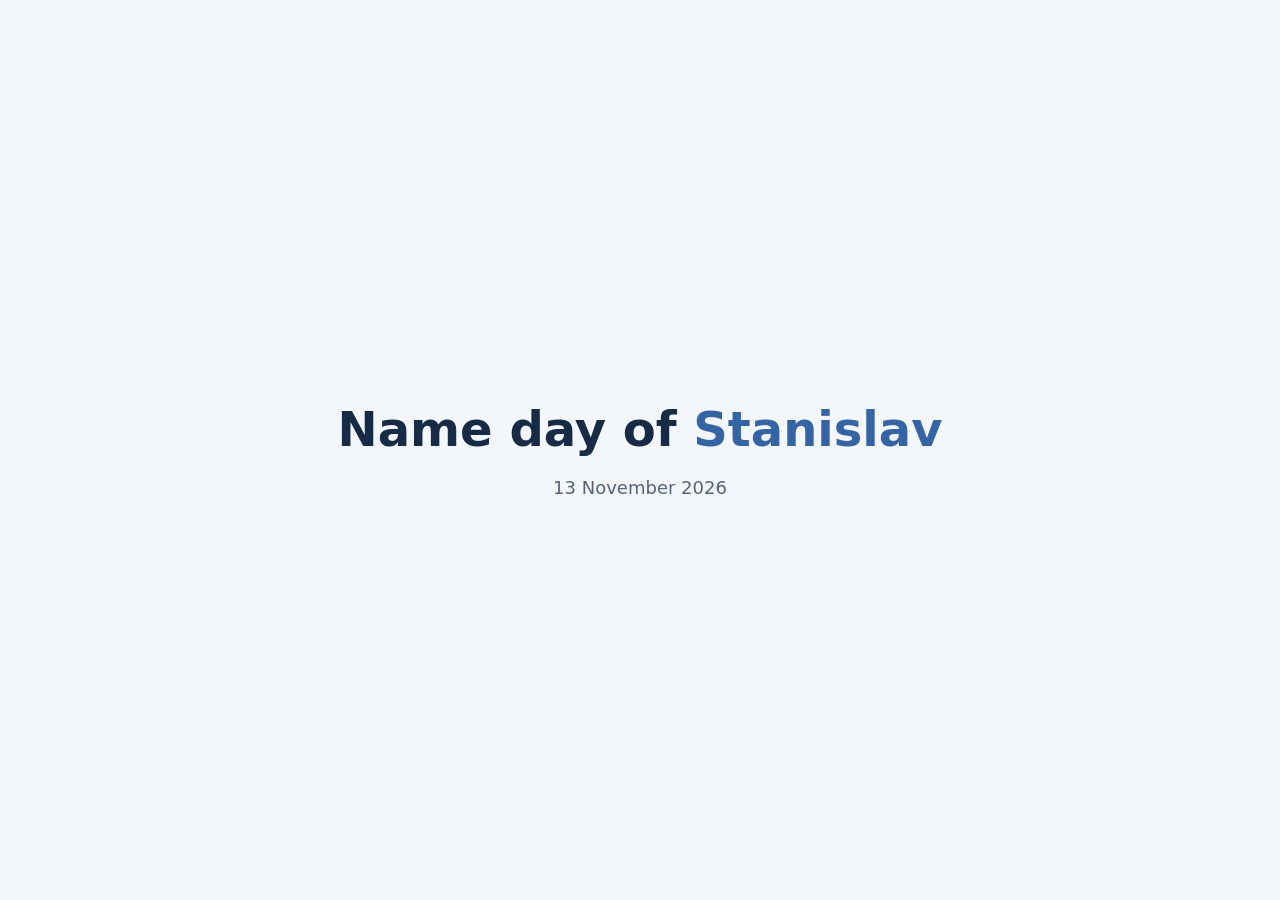
<file: web/index.html>
<!doctype html>
<html lang="en">
  <head>
    <meta charset="utf-8">
    <meta name="viewport" content="width=device-width, initial-scale=1">
    <title>Name Day</title>
    <link rel="stylesheet" href="style.css">
  </head>
  <body>
    <main>
      <h1>Name day of <span id="name-day">Stanislav</span></h1>
      <p id="current-date">13 November 2026</p>
    </main>
  </body>
</html>
</file>
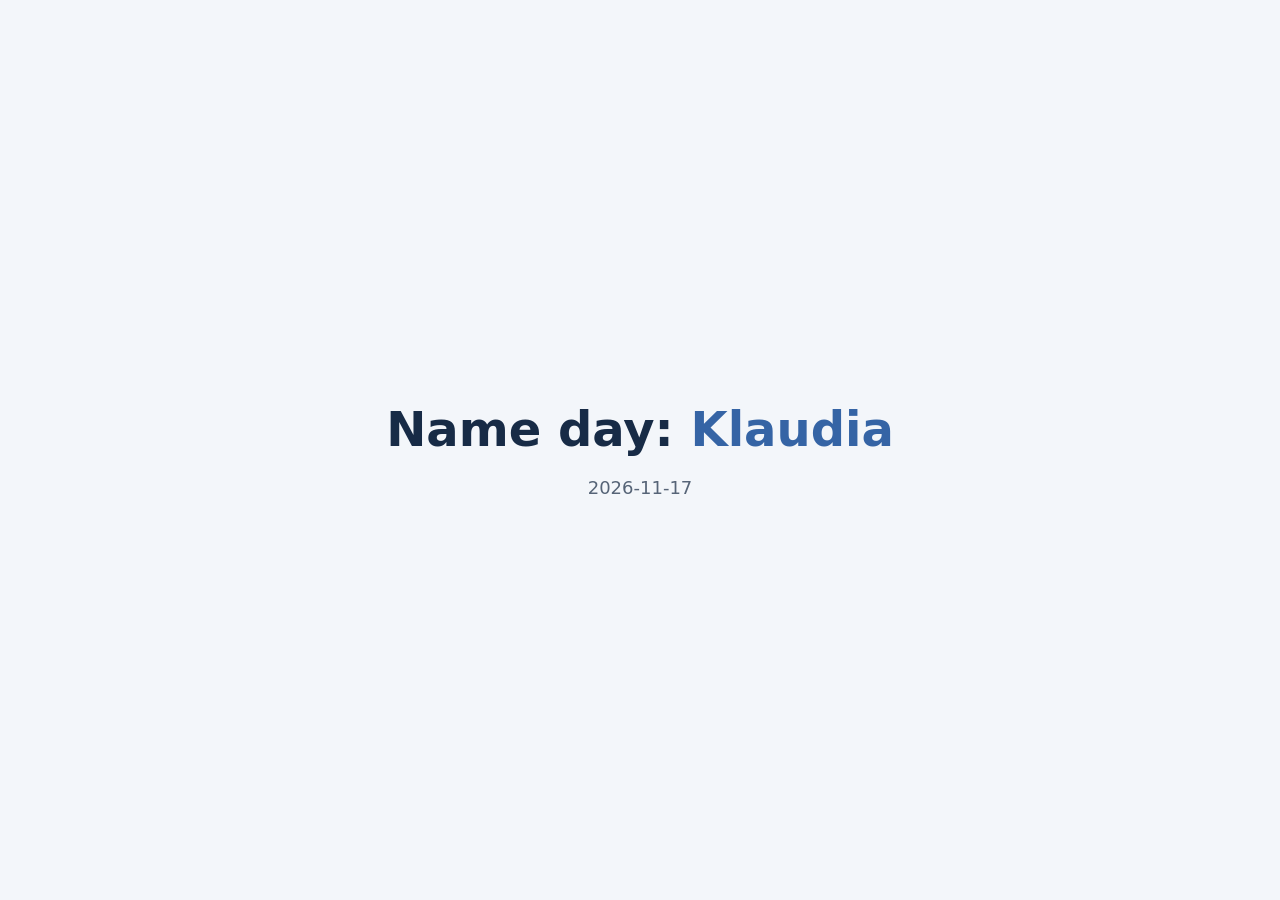
<file: web/public/index.html>
<!doctype html>
<html lang="en">
  <head>
    <meta charset="utf-8">
    <meta name="viewport" content="width=device-width, initial-scale=1">
    <title>Name Day</title>
    <link rel="stylesheet" href="style.css">
  </head>
  <body>
    <main>
      <h1>Name day: <span id="name-day">Klaudia</span></h1>
      <p id="current-date">2026-11-17</p>
    </main>
  </body>
</html>
</file>
<file: web/style.css>
* {
  box-sizing: border-box;
}

body {
  display: grid;
  min-height: 100vh;
  margin: 0;
  place-items: center;
  background: #f3f6fa;
  color: #172b46;
  font-family: system-ui, sans-serif;
}

main {
  width: 100%;
  max-width: 760px;
  padding: 48px 24px;
  text-align: center;
}

h1 {
  margin: 0;
  font-size: clamp(2rem, 6vw, 3rem);
  line-height: 1.15;
  overflow-wrap: anywhere;
}

#name-day {
  color: #3564a5;
}

#current-date {
  margin: 20px 0 0;
  color: #566477;
  font-size: 1.125rem;
}
</file>
<file: web/public/style.css>
* {
  box-sizing: border-box;
}

body {
  display: grid;
  min-height: 100vh;
  margin: 0;
  place-items: center;
  background: #f3f6fa;
  color: #172b46;
  font-family: system-ui, sans-serif;
}

main {
  width: 100%;
  max-width: 760px;
  padding: 48px 24px;
  text-align: center;
}

h1 {
  margin: 0;
  font-size: clamp(2rem, 6vw, 3rem);
  line-height: 1.15;
  overflow-wrap: anywhere;
}

#name-day {
  color: #3564a5;
}

#current-date {
  margin: 20px 0 0;
  color: #566477;
  font-size: 1.125rem;
}
</file>
